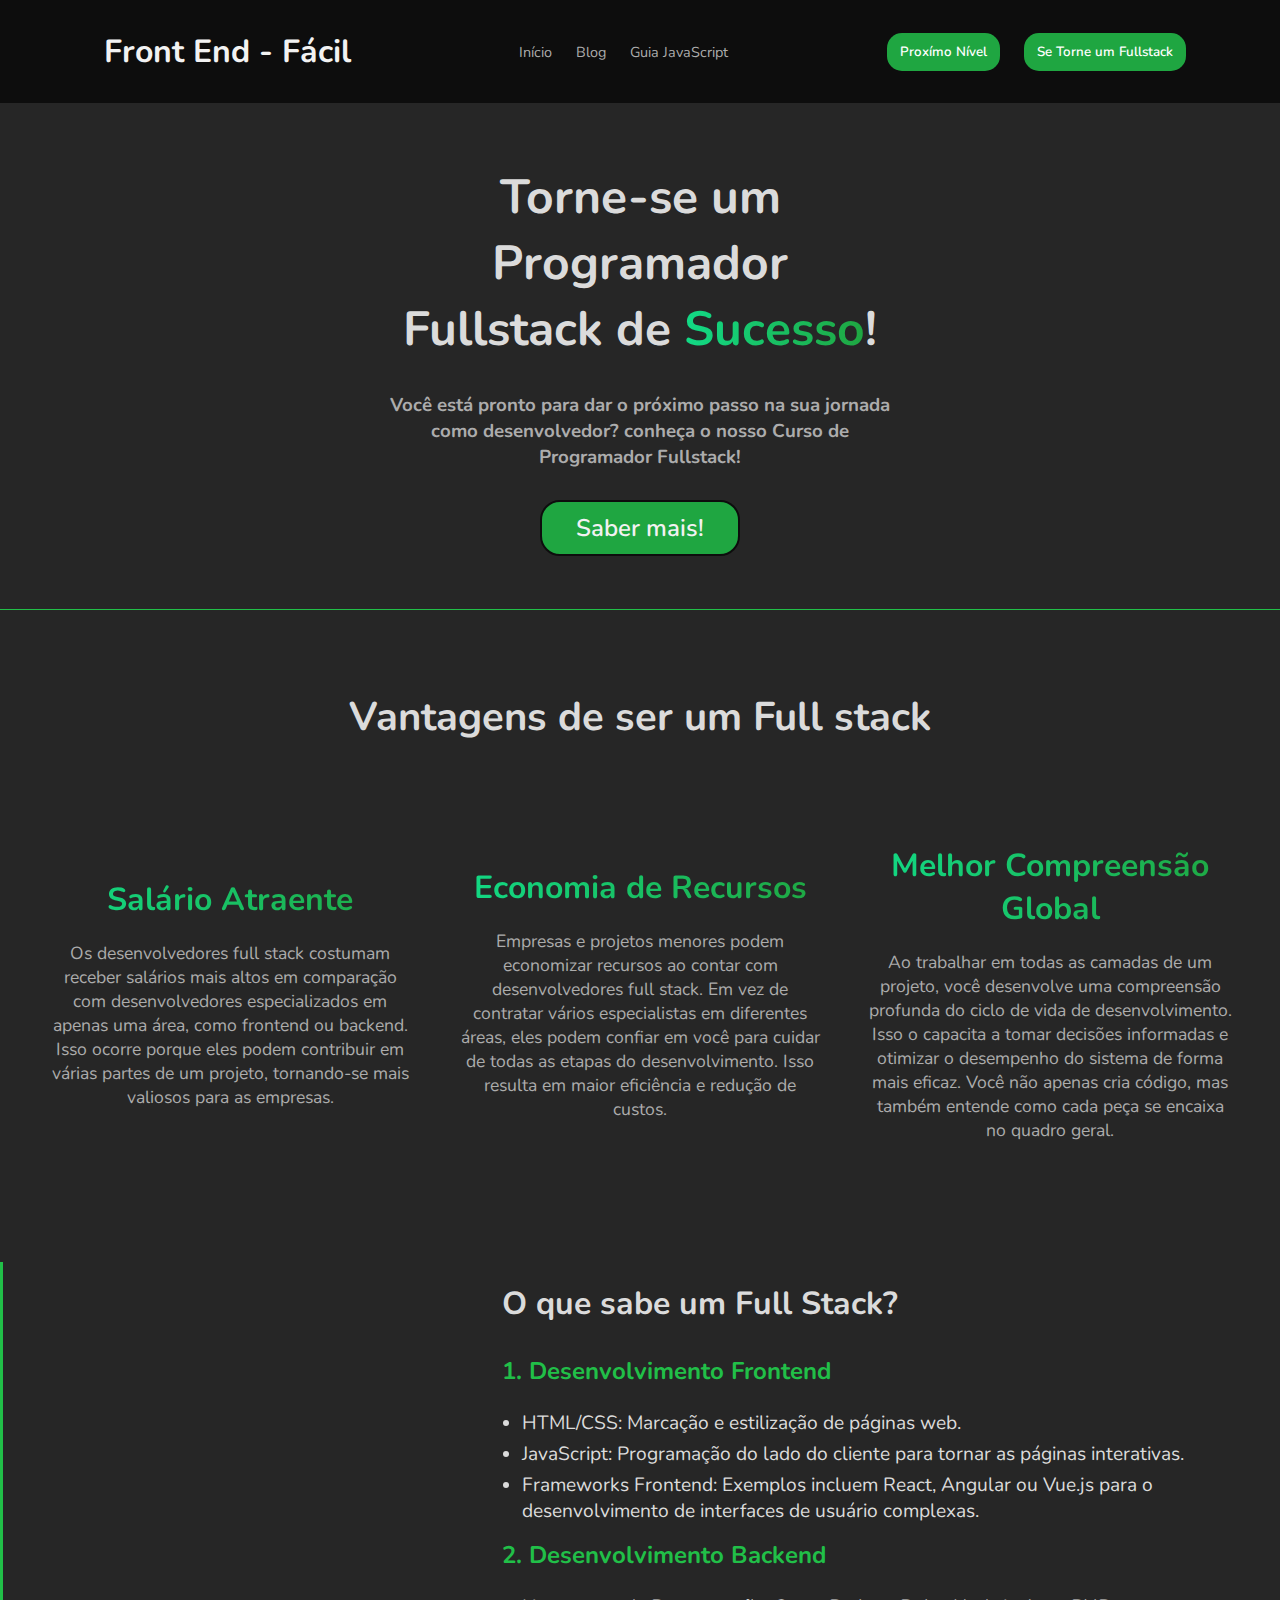
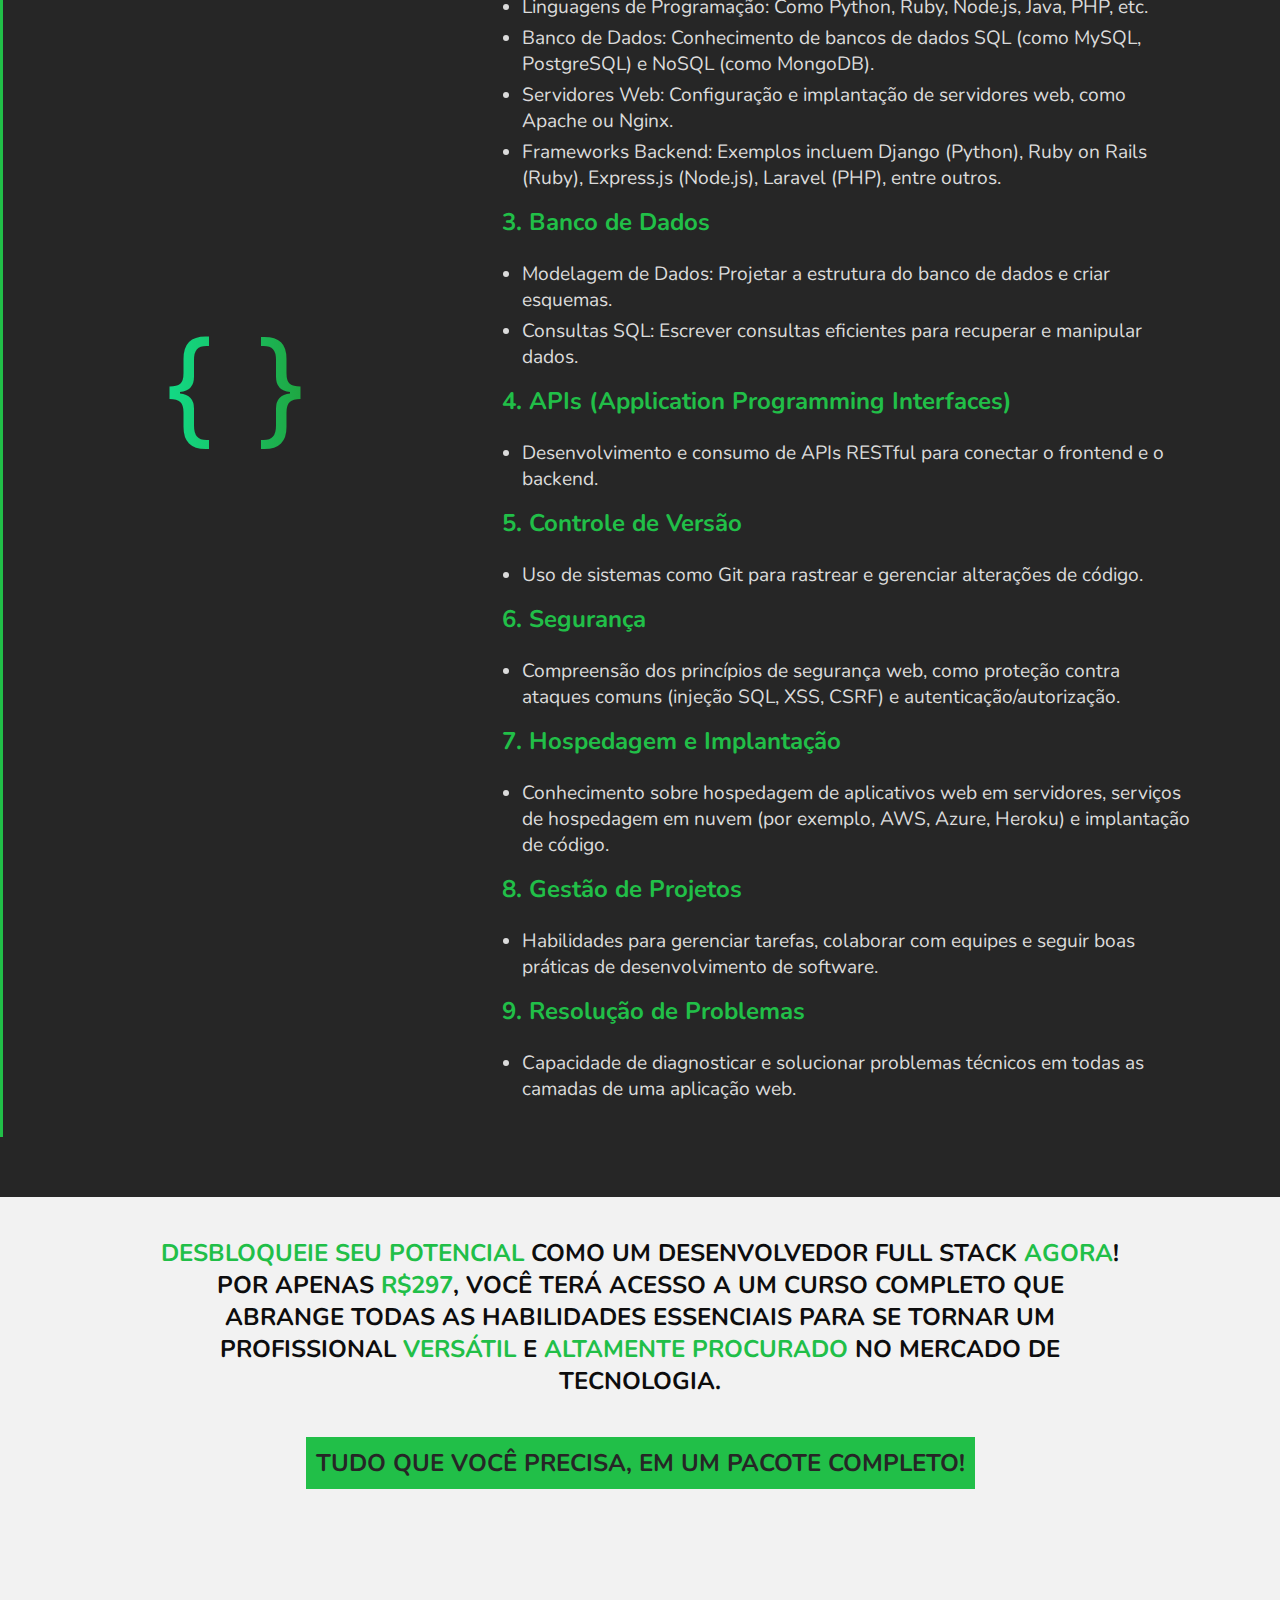
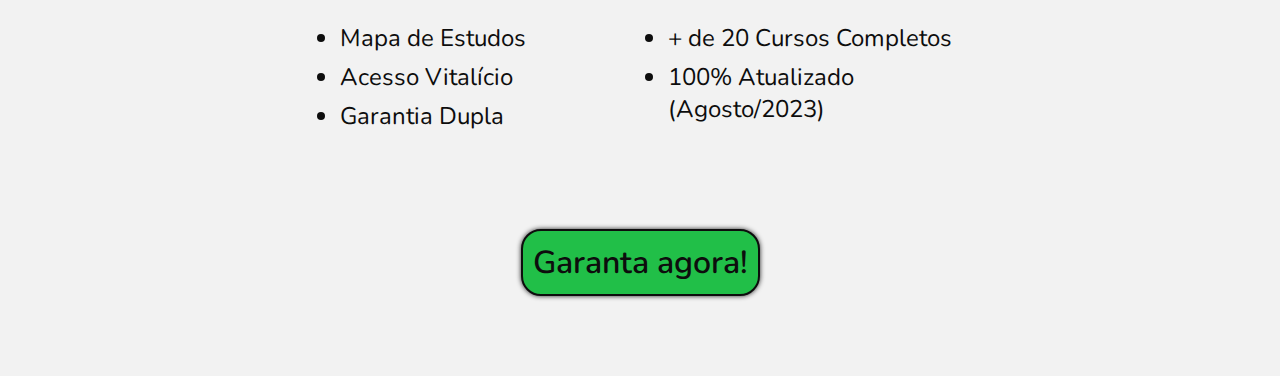
<file: index.html>
<!DOCTYPE html>
<html lang="pt-br">
<head>
    <meta charset="UTF-8">
    <meta name="viewport" content="width=device-width, initial-scale=1.0">
    <title>Front End - Facil</title>
    <link rel="stylesheet" href="css/style.css">
    <link rel="stylesheet" href="css/style-mobile.css">
    <link rel="shortcut icon" href="upload/img/favicon.ico" type="image/x-icon">
</head>
<body>
    <nav class="nav">
        <i class="bi bi-list"></i>
        <a href="#" id="logo" class="logo">Front End - Fácil</a>
        <div class="navigation">
            <div class="navigation-content">
                <i class="bi bi-x-lg"></i>
                <div class="links">
                    <a href="#">Início</a>
                    <a href="#">Blog</a>
                    <a href="page/javascript/javascript.html">Guia JavaScript</a>
                </div>
            </div>
        </div>
        <div class="box-button">
            <a href="https://go.hotmart.com/A86320201B" target="_blank"><button id="first">Proxímo Nível</button></a>
            <a href="https://go.hotmart.com/C83427953T?dp=1" target="_blank"><button>Se Torne um Fullstack</button></a>
        </div>
    </nav>
    <header>
        <div class="headline">
            <h1>Torne-se um Programador Fullstack de <span id="detalhe">Sucesso</span>!</h1>
            <h3>Você está pronto para dar o próximo passo na sua jornada como desenvolvedor? conheça o nosso Curso de Programador Fullstack!</h3>
            <a href="https://go.hotmart.com/C83427953T" target="_blank">Saber mais!</a>
        </div>  
    </header>
    <main>
        <div class="vantagens">
            <h1><span>Vantagens</span> de ser um Full stack</h1>
            <div class="vantagens-content">
                <div class="item">
                    <h1>Salário Atraente</h1>
                    <p>Os desenvolvedores full stack costumam receber salários mais altos em comparação com desenvolvedores especializados em apenas uma área, como frontend ou backend. Isso ocorre porque eles podem contribuir em várias partes de um projeto, tornando-se mais valiosos para as empresas.</p>
                </div>
                <div class="item">
                    <h1>Economia de Recursos</h1>
                    <p>Empresas e projetos menores podem economizar recursos ao contar com desenvolvedores full stack. Em vez de contratar vários especialistas em diferentes áreas, eles podem confiar em você para cuidar de todas as etapas do desenvolvimento. Isso resulta em maior eficiência e redução de custos.</p>
                </div>
                <div class="item">
                    <h1>Melhor Compreensão Global</h1>
                    <p> Ao trabalhar em todas as camadas de um projeto, você desenvolve uma compreensão profunda do ciclo de vida de desenvolvimento. Isso o capacita a tomar decisões informadas e otimizar o desempenho do sistema de forma mais eficaz. Você não apenas cria código, mas também entende como cada peça se encaixa no quadro geral.</p>
                </div>
              </div>
            </div>
            <div class="saber">
                <div class="img">
                    <!-- <i class="bi bi-stack"></i> -->
                    <i class="bi bi-braces"></i>
                </div>
                <div class="headline">
                    <h1>O que sabe um Full Stack?</h1>
                    <div class="headline-content">
                        <h2>1. Desenvolvimento Frontend</h2>
                        <ul>
                            <li>HTML/CSS: Marcação e estilização de páginas web.</li>
                            <li>JavaScript: Programação do lado do cliente para tornar as páginas interativas.</li>
                            <li>Frameworks Frontend: Exemplos incluem React, Angular ou Vue.js para o desenvolvimento de interfaces de usuário complexas.</li>
                        </ul>

                        <h2>2. Desenvolvimento Backend</h2>
                        <ul>
                            <li>Linguagens de Programação: Como Python, Ruby, Node.js, Java, PHP, etc.</li>
                            <li>Banco de Dados: Conhecimento de bancos de dados SQL (como MySQL, PostgreSQL) e NoSQL (como MongoDB).</li>
                            <li>Servidores Web: Configuração e implantação de servidores web, como Apache ou Nginx.</li>
                            <li>Frameworks Backend: Exemplos incluem Django (Python), Ruby on Rails (Ruby), Express.js (Node.js), Laravel (PHP), entre outros.</li>
                        </ul>

                        <h2>3. Banco de Dados</h2>
                        <ul>
                            <li>Modelagem de Dados: Projetar a estrutura do banco de dados e criar esquemas.</li>
                            <li>Consultas SQL: Escrever consultas eficientes para recuperar e manipular dados.</li>
                        </ul>

                        <h2>4. APIs (Application Programming Interfaces)</h2>
                        <ul>
                            <li>Desenvolvimento e consumo de APIs RESTful para conectar o frontend e o backend.</li>
                        </ul>

                        <h2>5. Controle de Versão</h2>
                        <ul>
                            <li>Uso de sistemas como Git para rastrear e gerenciar alterações de código.</li>
                        </ul>

                        <h2>6. Segurança</h2>
                        <ul>
                            <li>Compreensão dos princípios de segurança web, como proteção contra ataques comuns (injeção SQL, XSS, CSRF) e autenticação/autorização.</li>
                        </ul>

                        <h2>7. Hospedagem e Implantação</h2>
                        <ul>
                            <li>Conhecimento sobre hospedagem de aplicativos web em servidores, serviços de hospedagem em nuvem (por exemplo, AWS, Azure, Heroku) e implantação de código.</li>
                        </ul>

                        <h2>8. Gestão de Projetos</h2>
                        <ul>
                            <li>Habilidades para gerenciar tarefas, colaborar com equipes e seguir boas práticas de desenvolvimento de software.</li>
                        </ul>

                        <h2>9. Resolução de Problemas</h2>
                        <ul>
                            <li>Capacidade de diagnosticar e solucionar problemas técnicos em todas as camadas de uma aplicação web.</li>
                        </ul>
                    </div>
                </div>
            </div>
            <div class="cta">
                <div class="headline">
                    <h2><span class="copy-det">Desbloqueie seu potencial</span> como um desenvolvedor full stack <span class="copy-det">agora</span>! Por apenas <span class="copy-det">R$297</span>, você terá acesso a um curso completo que abrange todas as habilidades essenciais para se tornar um profissional <span class="copy-det">versátil</span> e <span class="copy-det">altamente procurado</span> no mercado de tecnologia.</h2>

                    <h2 id="title">Tudo que Você Precisa, em um Pacote Completo!</h2>
                    <div class="banner">
                        <ul>
                            <li>Mapa de Estudos</li>
                            <li>Acesso Vitalício</li>
                            <li>Garantia Dupla</li>
                            <li>+ de 20 Cursos Completos</li>
                            <li>100% Atualizado (Agosto/2023)</li>
                        </ul>
                    </div>
                    <a href="https://go.hotmart.com/C83427953T?ap=0405"><button>Garanta agora!</button></a>
                </div>
            </div>
    </main>
    <script src="js/nav.js"></script>
</body>
</html>
</file>
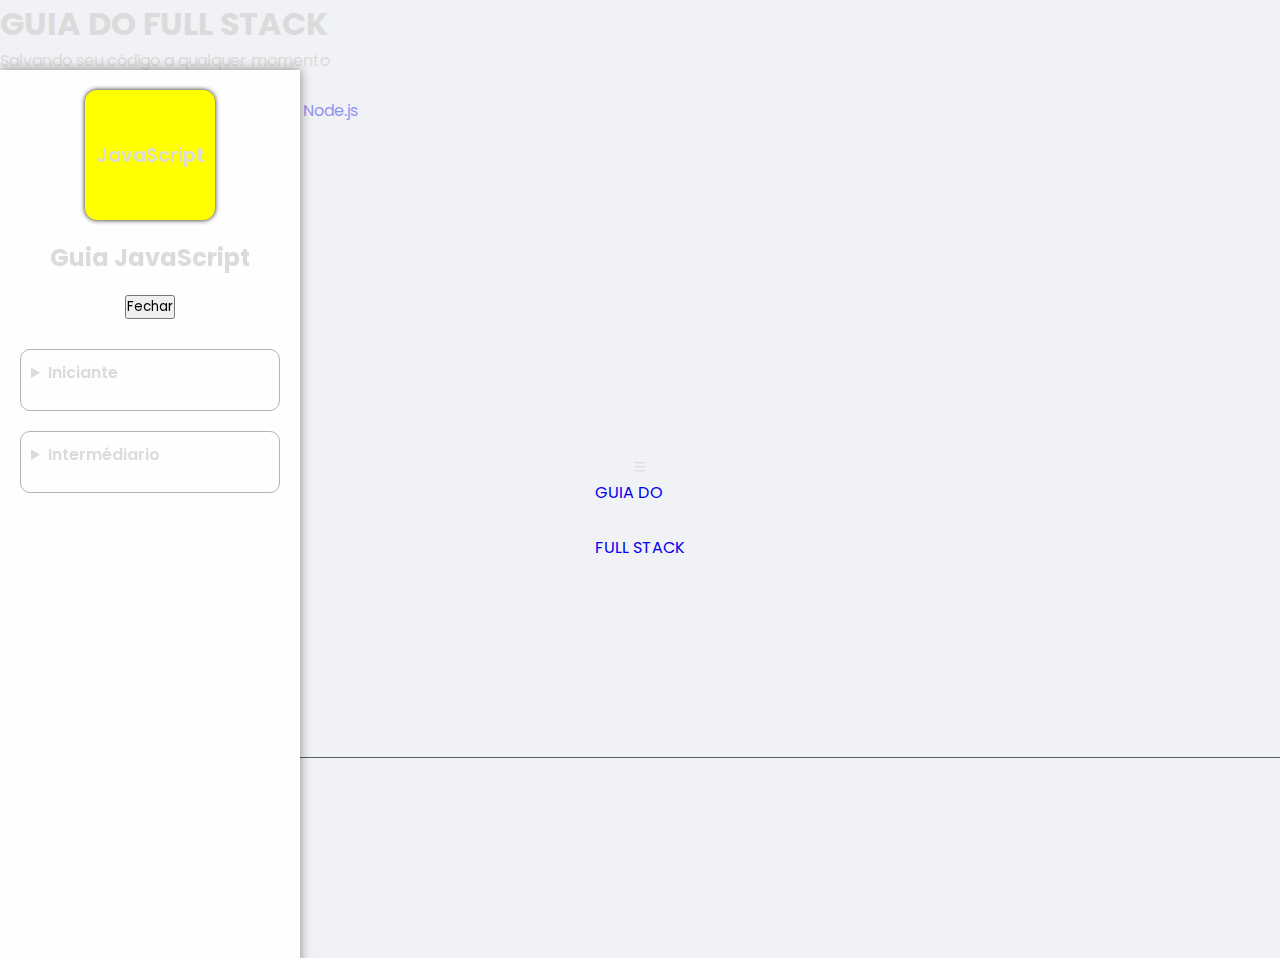
<file: page/javascript/guia-javascript.html>
<!DOCTYPE html>
<html lang="pt-br">
<head>
    <meta charset="UTF-8">
    <meta name="viewport" content="width=device-width, initial-scale=1.0">
    <title>Guia JavaScript - Guia do Full Stack</title>
    <link rel="stylesheet" href="../../css/style.css">
    <link rel="stylesheet" href="../../css/style-mobile.css">
    <link rel="stylesheet" href="../javascript/css/style.css">
</head>
<body>
    <div class="nav-left">
        <div class="nav-left-content">

            <div class="headline">
                <h1>GUIA DO FULL STACK</h1>
                <p>Salvando seu código a qualquer momento</p>
            </div>

            <div class="close-nav">Fechar menu</div>

            <div class="navigation">
                <a href="../../index.html">Início</a>
                <a href="guia-javascript.html">Guia JavaScript</a>
                <a href="#">Guia React</a>
                <a style="opacity: 40%;" href="#">Guia Node.js</a>
            </div>

            <div class="social">
                <i class="bi bi-instagram"></i>
                <i class="bi bi-youtube"></i>
            </div>
        </div>
    </div>
    <header>
        <div class="top"><i class="bi bi-list"></i></div>
        <a href="../../index.html">
            <div class="headline">GUIA DO <span>FULL STACK</span></div>
        </a>
    </header>
    <main>
        <div class="nav-left-js">
            <div class="headline">
                <div class="img">JavaScript</div>
                <h2>Guia JavaScript</h2>
                <button>Fechar</button>
            </div>

            <div class="iniciante">
                <details>
                    <summary>Iniciante</summary>
                    <a href="#">Introdução</a>
                    <a href="#">Variáveis</a>
                    <a href="#">Function</a>
                </details>
                <details>
                    <summary>Intermédiario</summary>
                    <a href="#">For</a>
                    <a href="#">While</a>
                </details>
            </div>
        </div>
    </main>
    <script src="../../js/nav.js"></script>
</body>
</html>
</file>
<file: css/style.css>
@charset "utf-8";
@import url('https://fonts.googleapis.com/css2?family=Nunito:wght@200;300;400;500;600;700;800&display=swap');
@import url("https://cdn.jsdelivr.net/npm/bootstrap-icons@1.10.5/font/bootstrap-icons.css");

* {
    margin: 0;
    padding: 0;
    font-family: 'Nunito', sans-serif;
    box-sizing: border-box;
}

a {text-decoration: none;}

:root {
    --color1: #21BF48;
    --color2: #1FA641;
    --color3: #262626;
    --color4: #F2F2F2;
    --color5: #0D0D0D;
    --color6: #acacac;
}

html {
    scroll-behavior: smooth;
}

body {
    background-color: var(--color3);
    color: #dbdbdb;
    position: relativez;
}

nav {
    width: 100%;
    height: auto;
    padding: 20px;
    display: flex;
    align-items: center;
    justify-content: space-around;
    background-color: var(--color5);
    position: fixed;
    top: 0;
    left: 0;
    transition: top 0.3s;
}

nav #logo {
    color: var(--color4);
    font-size: 2em;
    padding: 10px;
    font-weight: 700;
}

nav .bi {
    display: none;
}

nav .navigation a {
    padding: 10px;
    color: var(--color6);
    font-size: 0.9em;
    transition: 0.3s;
    position: relative;
}

nav .navigation a::after {
    content: "";
    width: 0%;
    height: 2px;
    background-color: var(--color1);
    box-shadow: 0 0 5px var(--color2);
    position: absolute;
    bottom: 0;
    left: 0;
    transition: 1s;
}

nav .navigation a:hover::after {
    width: 100%;
    color: white;
}

nav .box-button a button {
    padding: 10px 13px;
    border: none;
    border-radius: 15px;
    background-color: var(--color2);
    color: white;
    font-weight: 600;
    cursor: pointer;
    transition: 0.3s;
}

nav .box-button a button:hover {
    background-color: var(--color1);

}

nav .box-button a #first {
    margin-right: 20px;
}

header {
    width: 100%;
    min-height: 500px;
    margin-top: 110px;
    padding: 20px;
    display: flex;
    justify-content: center;
    align-items: center;
    flex-direction: column;
    border-bottom: 1px solid var(--color1);
}

header .headline {
    max-width: 500px;
    display: flex;
    flex-direction: column;
    gap: 30px;
}

header .headline h1 {
    text-align: center;
    font-size: 3em;
}

header .headline h1 #detalhe {
    background: linear-gradient(to left, #1FA641, #12da86);
    color: transparent;
    background-clip: text;
    -webkit-background-clip: text;
    -webkit-text-fill-color: transparent;
}

header .headline h3 {
    color: var(--color6);
    text-align: center;
}

header .headline a {
    text-align: center;
    background-color: var(--color2);
    color: var(--color4);
    font-weight: 600;
    width: 200px;
    margin: auto;
    padding: 10px;
    font-size: 1.5em;
    border-radius: 20px;
    transition: 0.5s;
    border: 2px solid var(--color5);
}

header .headline a:hover {
    transform: scale(110%);
    background-color: var(--color1);
    box-shadow: 0 0 15px var(--color2);
}

main {
    max-width: 1350px;
    height: 200px;
    margin: auto;
}

.vantagens {
    width: 100%;
    height: auto;
    padding: 20px;
    margin-top: 60px;
    display: flex;
    flex-direction: column;
    align-items: center;
}

.vantagens > h1 {
    font-size: 2.5em;
    text-align: center;
}

.vantagens .vantagens-content {
    display: flex;
    gap: 40px;
    margin-top: 100px;
    flex-wrap: wrap;
    width: 100%;
    height: auto;
    align-items: center;
    justify-content: center;
}

.vantagens .vantagens-content .item {
    width: 370px;
    height: auto;
}

.vantagens .vantagens-content .item h1 {
    text-align: center;
    margin-bottom: 20px;
    background: linear-gradient(to left, #1FA641, #12da86);
    color: transparent;
    background-clip: text;
    -webkit-background-clip: text;
    -webkit-text-fill-color: transparent;
}

.vantagens .vantagens-content .item p {
    text-align: center;
    color: var(--color6);
    font-size: 1.1em;
}

.saber {
    width: 100%;
    height: auto;
    padding: 20px;
    padding-left: 23px;
    display: flex;
    align-items: center;
    justify-content: space-around;
    margin-top: 100px;
    flex-wrap: wrap;
    border-left: 3px solid var(--color1);
}

.saber .img {
    width: 300px;
    height: 300px;
    display: flex;
    align-items: center;
    justify-content: center;
    flex-direction: column;
}

.saber .img .bi {
    font-size: 150px;
    background: linear-gradient(to left, #1FA641 5%, #12da86 95%);
    color: transparent;
    background-clip: text;
    -webkit-background-clip: text;
    -webkit-text-fill-color: transparent;
}

.saber .headline {
    width: 700px;
}

.saber .headline .headline-content {
    margin-top: 30px;
}

.saber .headline .headline-content h2 {
    margin-bottom: 13px;
    color: var(--color1);
}

.saber .headline .headline-content ul {
    padding: 10px;
    padding-left: 20px;
}

.saber .headline .headline-content ul li {
    margin-bottom: 5px;
    font-size: 1.2em;
}

.cta {
    width: 100%;
    height: auto;
    margin-top: 60px;
    margin-bottom: 60px;
    padding: 40px 20px 20px 20px;
    background-color: var(--color4);
}

.cta .headline {
    max-width: 967px;
    height: auto;
    margin: auto;
    padding-bottom: 60px;
    display: flex;
    flex-direction: column;
    align-items: center;
}

.cta .headline h2 {
    text-align: center;
    text-transform: uppercase;
    color: var(--color5);
    margin-bottom: 40px;
}

.cta .headline h2 .copy-det {
    color: var(--color1);
}

.cta .headline #title {
    background-color: var(--color1);
    color: var(--color3);
    padding: 10px;
}

.cta .headline .banner {
    max-width: 700px;
    height: 300px;
    border-radius: 20px;
    margin: auto;
    display: flex;
    align-items: center;
    justify-content: center;
}

.cta .headline .banner ul {
    columns: 2;
    padding: 10px;
    color: var(--color5);
    padding-left: 50px;
}

.cta .headline .banner ul li {
    font-size: 1.5em;
    margin-bottom: 7px;
}

.cta .headline a button {
    border: none;
    padding: 10px;
    background-color: var(--color1);
    color: var(--color5);
    font-size: 2em;
    font-weight: 600;
    border-radius: 20px;
    border: 2px solid var(--color5);
    box-shadow: 0 0 5px var(--color3);
    cursor: pointer;
    transition: 0.5s ease;
}

.cta .headline a button:hover {
    background-color: var(--color4);
    color: var(--color5);
    transform: scale(105%);
}
</file>
<file: css/style-mobile.css>
@charset "utf-8";
@import url('https://fonts.googleapis.com/css2?family=Nunito:wght@200;300;400;500;600;700;800&display=swap');
@import url("https://cdn.jsdelivr.net/npm/bootstrap-icons@1.10.5/font/bootstrap-icons.css");

* {
    margin: 0;
    padding: 0;
    font-family: 'Nunito', sans-serif;
    box-sizing: border-box;
}

:root {
    --color1: #21BF48;
    --color2: #1FA641;
    --color3: #262626;
    --color4: #F2F2F2;
    --color5: #0D0D0D;
    --color6: #acacac;  
}

@media screen and (max-width: 1000px) {
    nav .navigation {
        display: flex;
        flex-direction: column;
        position: fixed;
        background-color: var(--color3);
        top: 0;
        left: 0;
        width: 0%;
        height: 100%;
        overflow: hidden;
        z-index: 1;
        transition: 0.3s;
    }

    nav .navigation .navigation-content {
        padding: 15px;
    }

    nav .navigation .navigation-content .links {
        display: flex;
        flex-direction: column;
        margin-top: 70px;
        gap: 10px;
        border-bottom: 1px solid #acacac1f;
        border-top: 1px solid #acacac1f;
    }

    nav .navigation .navigation-content .links a {
        font-size: 1.2em;
    }

    nav .navigation .navigation-content .bi-x-lg {
        font-size: 1.7em;
        position: absolute;
        top: 20px;
        right: 20px;
    }

    nav .box-button {
        display: none;
    }

    nav .bi {
        display: block;
        font-size: 2em;
        cursor: pointer;
        color: var(--color1);
    }

    nav #logo {
        font-size: 1.5em;
    }

    nav {
        justify-content: space-between;
    }
}

@media screen and (max-width: 565px) {
    .part1 .video {
        width: 468px;
        height: 265px;
    }
}

@media screen and (max-width: 490px) {
    .cta .headline .banner ul {
        columns: auto;
    }
}
</file>
<file: page/javascript/css/style.css>
@charset "UTF-8";
@import url('https://fonts.googleapis.com/css2?family=Poppins:wght@100;200;300;400;500;600&display=swap'); /* Font Poppins */
@import url("https://cdn.jsdelivr.net/npm/bootstrap-icons@1.10.5/font/bootstrap-icons.css"); /* Icones Bootstap */

* {
    margin: 0;
    padding: 0;
    box-sizing: border-box;
    font-family: 'Poppins', sans-serif;
}

a {
    text-decoration: none;
}

:root {
    --color1: #4C655F;
    --color2: #09CF64;
    --color3: #353F3D;
    --color4: #FEFEFE;
    --color5: #F0F2F5;
    --color6: #DBDBD9;
    --color7: #282A23;
    --color8: #181912;
}

body {
    background-color: var(--color5);
    position: relative;
}

.nav-left-js {
    width: 300px;
    height: 100%;
    background-color: var(--color4);
    box-shadow: 0 0 10px #18191281;
    padding: 20px;
    position: fixed;
    left: 0;
    top: 70px;
    overflow-y: auto;
    padding-bottom: 100px;
    display: flex;
    flex-direction: column;
}

.nav-left-js .headline {
    width: 100%;
    height: auto;
    display: flex;
    flex-direction: column;
    align-items: center;
    gap: 20px;
}

.nav-left-js .headline .img {
    width: 130px;
    height: 130px;
    background-color: yellow;
    box-shadow: 0 0 5px #181912;
    border-radius: 12px;
    display: flex;
    align-items: center;
    justify-content: center;
    font-weight: 600;
    font-size: 1.2em;
}

.nav-left-js .iniciante {
    width: 100%;
    height: auto;
    margin-top: 30px;
}

.nav-left-js .iniciante details {
    border: 1px solid #18191252;
    border-radius: 10px;
    padding: 10px;
    cursor: pointer;
    width: 100%;
    height: auto;
    display: flex;
    margin-bottom: 20px;
}

.nav-left-js .iniciante details summary {
    margin-bottom: 15px;
    font-weight: 600;
}

.nav-left-js .iniciante details a {
    padding: 10px; padding-left: 16px;
    transition: 0.2s;
    border-radius: 10px;
    text-decoration: none;
    color: var(--color2);
}

.nav-left-js .iniciante details a:hover {
    background-color: var(--color6);
}
</file>
